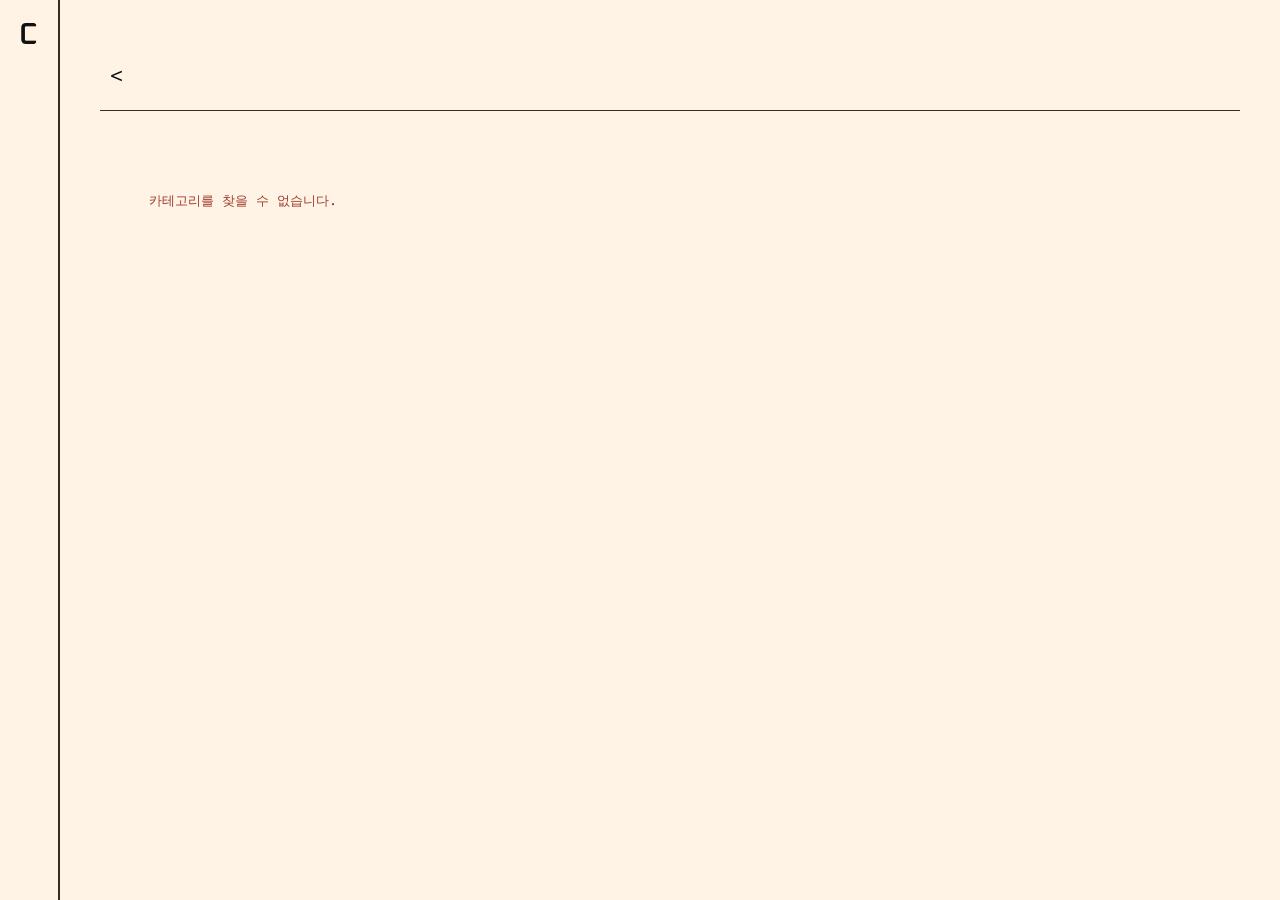
<file: category.html>
<!DOCTYPE html>
<html lang="ko">

<head>
  <meta charset="UTF-8">
  <meta name="viewport" content="width=device-width, initial-scale=1.0">
  <title>Cilantro — Category</title>

  <link rel="preconnect" href="https://fonts.googleapis.com">
  <link rel="preconnect" href="https://fonts.gstatic.com" crossorigin>
  <link
    href="https://fonts.googleapis.com/css2?family=Intel+One+Mono:wght@400;500&family=Oxanium:wght@600&family=Overpass+Mono:wght@500&display=swap"
    rel="stylesheet">

  <link rel="stylesheet" href="main.css">
  <link rel="stylesheet" href="category.css?v=20260920-age-evidence">
</head>

<body>

  <!-- ===== Sidebar ===== -->
  <nav id="sidebar" class="sidebar">
    <div class="sidebar-mark">C</div>

    <div class="sidebar-panel">
      <div class="logo">
        <span class="logo-c">C</span><span class="logo-rest">ilantro</span>
      </div>

      <ul class="menu-list">
        <li><a href="index.html" data-menu="trending">트렌드 영양제</a></li>
        <li><a href="products.html" data-menu="products">제품별로 보기</a></li>
        <li><a href="recommend.html" data-menu="recommend">맞춤 영양제 추천</a></li>
        <li><a href="#" data-menu="search">성분 검색</a></li>
      </ul>
    </div>
  </nav>

  <!-- ===== Main ===== -->
  <main class="page">
    <div class="page-head">
      <a href="products.html" class="back-link" aria-label="뒤로 가기">&lt;</a>
      <h1 class="page-title" id="category-title">&nbsp;</h1>
    </div>

    <hr class="divider">
    <p id="selection-notice" class="selection-notice" hidden></p>
    <section id="age-guidance" class="age-guidance" hidden></section>

    <div class="compare-grid" id="compare-grid">
      <!-- cells injected by category.js -->
    </div>
  </main>

  <script src="common.js"></script>
  <script src="api.js"></script>
  <script src="category.js?v=20260920-age-evidence"></script>
</body>

</html>
</file>
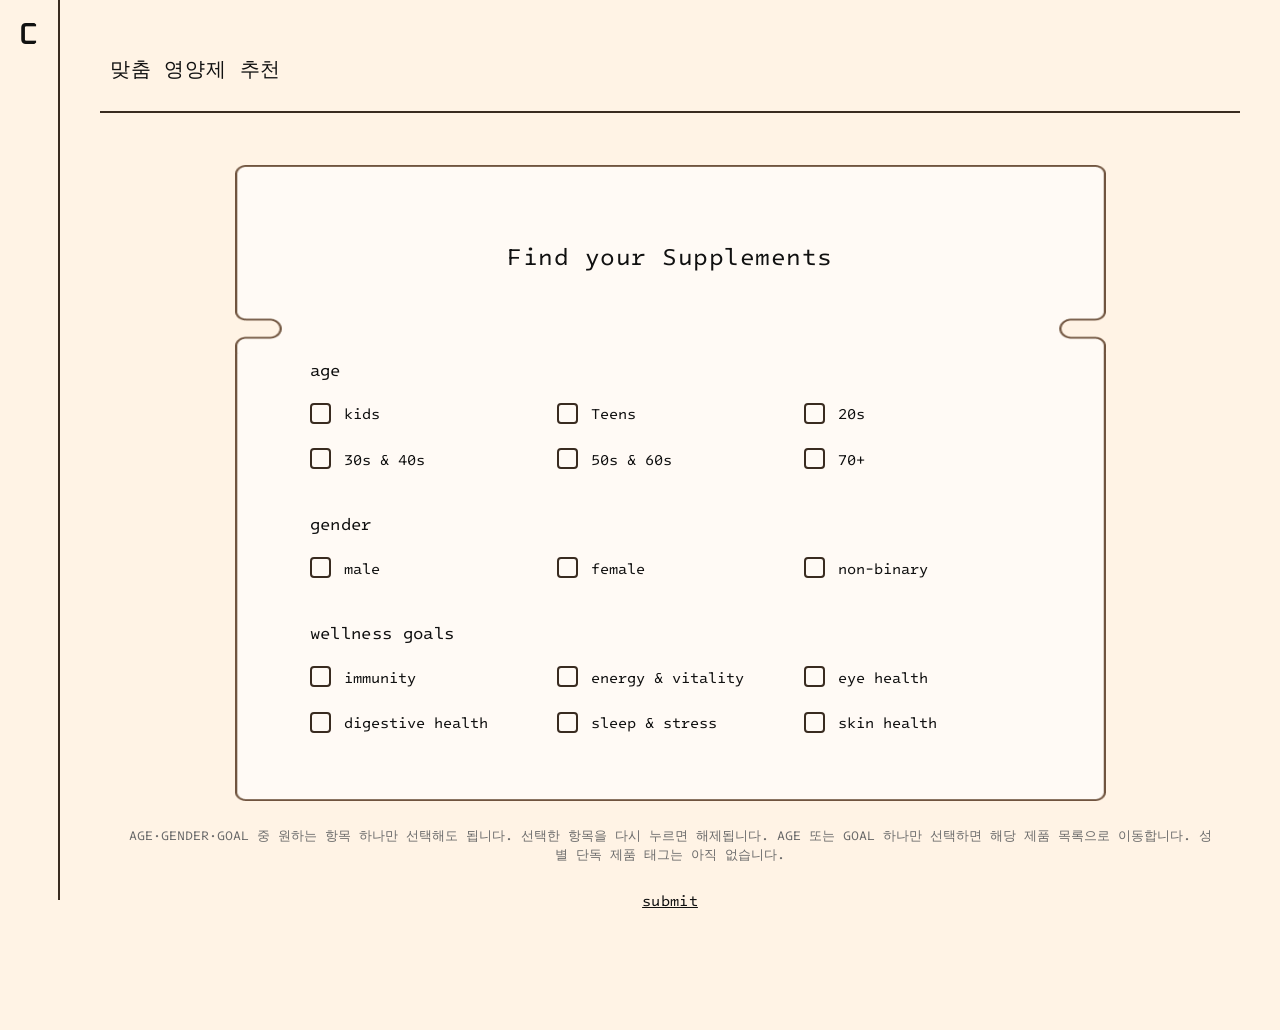
<file: recommend.html>
<!DOCTYPE html>
<html lang="ko">

<head>
  <meta charset="UTF-8">
  <meta name="viewport" content="width=device-width, initial-scale=1.0">
  <title>Cilantro — 맞춤 영양제 추천</title>

  <link rel="preconnect" href="https://fonts.googleapis.com">
  <link rel="preconnect" href="https://fonts.gstatic.com" crossorigin>
  <link
    href="https://fonts.googleapis.com/css2?family=Intel+One+Mono:wght@400;500&family=Oxanium:wght@600&family=Overpass+Mono:wght@500&display=swap"
    rel="stylesheet">

  <link rel="stylesheet" href="main.css">
  <link rel="stylesheet" href="recommend.css">
</head>

<body>

  <!-- ===== Sidebar ===== -->
  <nav id="sidebar" class="sidebar">
    <div class="sidebar-mark">C</div>

    <div class="sidebar-panel">
      <div class="logo">
        <span class="logo-c">C</span><span class="logo-rest">ilantro</span>
      </div>

      <ul class="menu-list">
        <li><a href="index.html" data-menu="trending">트렌드 영양제</a></li>
        <li><a href="products.html" data-menu="products">제품별로 보기</a></li>
        <li><a href="recommend.html" data-menu="recommend">맞춤 영양제 추천</a></li>
        <li><a href="#" data-menu="search">성분 검색</a></li>
      </ul>
    </div>
  </nav>

  <!-- ===== Main ===== -->
  <main class="page">
    <div class="page-head page-head--split">
      <h1 class="page-title">맞춤 영양제 추천</h1>
    </div>

    <hr class="divider">

    <div class="ask-card">
      <h2 class="ask-card-title">Find your Supplements</h2>

      <div class="ask-card-body">
        <fieldset class="ask-group">
          <legend>age</legend>
          <div class="ask-options">
            <label class="ask-option"><input type="radio" name="age" value="kids"><span>kids</span></label>
            <label class="ask-option"><input type="radio" name="age" value="teens"><span>Teens</span></label>
            <label class="ask-option"><input type="radio" name="age" value="20s"><span>20s</span></label>
            <label class="ask-option"><input type="radio" name="age" value="30s-40s"><span>30s & 40s</span></label>
            <label class="ask-option"><input type="radio" name="age" value="50s-60s"><span>50s & 60s</span></label>
            <label class="ask-option"><input type="radio" name="age" value="70-plus"><span>70+</span></label>
          </div>
        </fieldset>

        <fieldset class="ask-group">
          <legend>gender</legend>
          <div class="ask-options">
            <label class="ask-option"><input type="radio" name="gender" value="male"><span>male</span></label>
            <label class="ask-option"><input type="radio" name="gender" value="female"><span>female</span></label>
            <label class="ask-option"><input type="radio" name="gender"
                value="non-binary"><span>non-binary</span></label>
          </div>
        </fieldset>

        <fieldset class="ask-group">
          <legend>wellness goals</legend>
          <div class="ask-options">
            <label class="ask-option"><input type="checkbox" name="goal" value="immunity"><span>immunity</span></label>
            <label class="ask-option"><input type="checkbox" name="goal" value="energy-vitality"><span>energy &
                vitality</span></label>
            <label class="ask-option"><input type="checkbox" name="goal" value="eye-health"><span>eye
                health</span></label>
            <label class="ask-option"><input type="checkbox" name="goal" value="digestive-health"><span>digestive
                health</span></label>
            <label class="ask-option"><input type="checkbox" name="goal" value="sleep-stress"><span>sleep &
                stress</span></label>
            <label class="ask-option"><input type="checkbox" name="goal" value="skin-health"><span>skin
                health</span></label>
          </div>
        </fieldset>
      </div>
    </div>

    <p class="state-message">AGE·GENDER·GOAL 중 원하는 항목 하나만 선택해도 됩니다. 선택한 항목을 다시 누르면 해제됩니다. AGE 또는 GOAL 하나만 선택하면 해당 제품
      목록으로 이동합니다. 성별 단독 제품 태그는 아직 없습니다.</p>
    <div class="ask-submit-row">
      <button type="button" id="ask-submit" class="ask-submit">submit</button>
    </div>
    <p id="ask-status" class="state-message" hidden></p>
  </main>

  <script src="common.js"></script>
  <script src="api.js"></script>
  <script src="recommend.js?v=20260920-optional"></script>
</body>

</html>
</file>
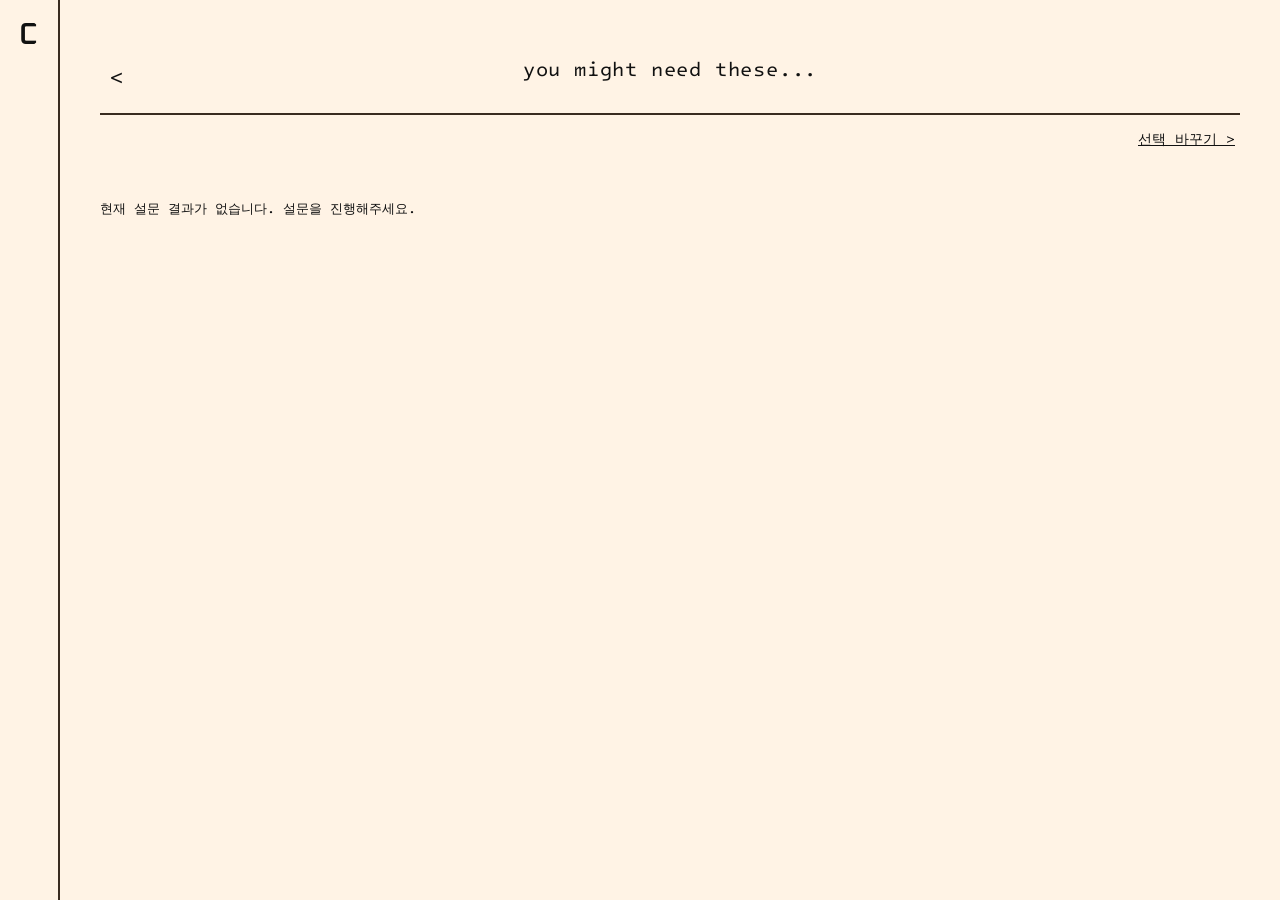
<file: result.html>
<!DOCTYPE html>
<html lang="ko">

<head>
  <meta charset="UTF-8">
  <meta name="viewport" content="width=device-width, initial-scale=1.0">
  <title>Cilantro — results</title>

  <link rel="preconnect" href="https://fonts.googleapis.com">
  <link rel="preconnect" href="https://fonts.gstatic.com" crossorigin>
  <link
    href="https://fonts.googleapis.com/css2?family=Intel+One+Mono:wght@400;500&family=Oxanium:wght@600&family=Overpass+Mono:wght@500&display=swap"
    rel="stylesheet">

  <link rel="stylesheet" href="main.css">
  <link rel="stylesheet" href="result.css?v=20260920-policy3">
</head>

<body>

  <!-- ===== Sidebar ===== -->
  <nav id="sidebar" class="sidebar">
    <div class="sidebar-mark">C</div>

    <div class="sidebar-panel">
      <div class="logo">
        <span class="logo-c">C</span><span class="logo-rest">ilantro</span>
      </div>

      <ul class="menu-list">
        <li><a href="index.html" data-menu="trending">트렌드 영양제</a></li>
        <li><a href="products.html" data-menu="products">제품별로 보기</a></li>
        <li><a href="recommend.html" data-menu="recommend">맞춤 영양제 추천</a></li>
        <li><a href="#" data-menu="search">성분 검색</a></li>
      </ul>
    </div>
  </nav>

  <!-- ===== Main ===== -->
  <main class="page">
    <div class="page-head">
      <a href="recommend.html" class="back-link" aria-label="뒤로 가기">&lt;</a>
      <h1 class="page-title">you might need these...</h1>
    </div>

    <hr class="divider">


    <div class="result-grid" id="result-grid">
      <!-- cards injected by result.js from sessionStorage -->
    </div>
    <section id="result-summary" class="result-summary" aria-live="polite"></section>
  </main>

  <script src="common.js"></script>
  <script src="result.js?v=20260920-optional"></script>
</body>

</html>
</file>
<file: main.css>
/* ==========================================================================
   Cilantro — main.css (shared)
   Tokens, reset, fonts, sidebar and page chrome shared by every page.
   Fonts:
     body        -> Intel One Mono (Regular)
     logo "C"    -> Oxanium (SemiBold)
     logo "ilantro" -> Overpass Mono (Medium)
   ========================================================================== */

:root {
    --ink: #111111;
    --paper: #FFF3E5;
    --line: #392B20;
    --muted: #6b6b6b;
    --accent: #6b5cff;

    --sidebar-collapsed: 60px;
    --sidebar-expanded: 240px;
}

* {
    box-sizing: border-box;
}

html,
body {
    margin: 0;
    padding: 0;
    width: 100%;
    min-height: 100%;
    background: var(--paper);
    color: var(--ink);
}

body {
    font-family: 'Intel One Mono', 'Courier New', monospace;
    font-weight: 400;
    font-size: 13px;
    line-height: 1.5;
    overflow-x: hidden;
}

a {
    color: inherit;
    text-decoration: none;
}


/* not yet */
.menu-list a[data-menu="search"] {
    color: transparent;
}

ul {
    list-style: none;
    margin: 0;
    padding: 0;
}

/* ==========================================================================
   Sidebar
   ========================================================================== */

.sidebar {
    position: fixed;
    top: 0;
    left: 0;
    height: 100vh;
    width: var(--sidebar-collapsed);
    border-right: 2px solid var(--line);
    background: rgba(255, 243, 229, 0.95);
    overflow: hidden;
    z-index: 100;
    transition: width 0.28s ease, background 0.28s ease, box-shadow 0.28s ease;
}

.sidebar:hover {
    width: var(--sidebar-expanded);
    background: rgba(255, 243, 229, 0.95);
    box-shadow: 4px 0 24px rgba(0, 0, 0, 0.08);
    border-right: 1px solid transparent;
}

.sidebar-mark {
    position: absolute;
    top: 20px;
    left: 19px;
    font-family: 'Oxanium', sans-serif;
    font-weight: 600;
    font-size: 30px;
    line-height: 1;
    transition: opacity 0.2s ease;
}

.sidebar:hover .sidebar-mark {
    opacity: 0;
}

.sidebar-panel {
    position: absolute;
    top: 0;
    left: 0;
    width: var(--sidebar-expanded);
    height: 100%;
    padding: 22px 24px;
    opacity: 0;
    transform: translateX(-8px);
    transition: opacity 0.25s ease 0.05s, transform 0.25s ease 0.05s;
}

.sidebar:hover .sidebar-panel {
    opacity: 1;
    transform: translateX(0);
}

.logo {
    font-size: 27px;
    line-height: 1;
    white-space: nowrap;
    margin-bottom: 35px;
}

.logo-c {
    font-family: 'Oxanium', sans-serif;
    font-weight: 600;
}

.logo-rest {
    font-family: 'Overpass Mono', monospace;
    font-weight: 500;
    letter-spacing: 0.01em;
}

.menu-list li {
    margin-bottom: 16px;
}

.menu-list a {
    font-size: 13px;
    letter-spacing: 0.02em;
    transition: opacity 0.15s ease;
}

.menu-list a:hover {
    opacity: 0.55;
}

.menu-list a.active {
    text-decoration: underline;
}

/* ==========================================================================
   Shared utility
   ========================================================================== */

.divider {
    border: none;
    height: 1.5px;
    background: var(--line);
    margin: 0;
}

/* ==========================================================================
   Page / Main
   ========================================================================== */

.page {
    margin-left: var(--sidebar-collapsed);
    min-height: 100vh;
    padding: 48px 40px 120px;
    position: relative;
}

.page-title {
    text-align: center;
    font-size: 37px;
    font-weight: 400;
    letter-spacing: 0.04em;
    margin: 5px 0 0;
}

.page-head {
    position: relative;
    display: flex;
    align-items: center;
    justify-content: center;
}

/* Same page-head box (position/padding) as the centered back-link pages,
   but the title sits left and a secondary action sits right on one row. */
.page-head--split {
    justify-content: space-between;
    margin-bottom: 28px;
}

.page-head--split .page-title {
    text-align: left;
    margin: 5px 0 0;
}

.back-link {
    position: absolute;
    left: 0;
    top: 50%;
    transform: translateY(-50%);
    font-size: 22px;
    line-height: 1;
    padding: 4px 10px;
    text-decoration: none;
    background: none;
    border: none;
    font-family: inherit;
    color: inherit;
    cursor: pointer;
    transition: opacity 0.15s ease;
}

.back-link:hover {
    opacity: 0.55;
}

/* ==========================================================================
   Shared async states (loading / error)
   ========================================================================== */

.state-message {
    text-align: center;
    font-size: 13px;
    color: var(--muted);
    padding: 80px 20px;
}

.state-message.is-error {
    color: #a13b2c;
}

.state-retry {
    display: inline-block;
    margin-top: 14px;
    text-decoration: underline;
    cursor: pointer;
    background: none;
    border: none;
    font-family: inherit;
    font-size: 13px;
    color: inherit;
}
</file>
<file: category.css>
/* ==========================================================================
   Cilantro — category.css
   Generic product-comparison grid for any option (omega-3, vitamin-b,
   immunity, ...). Shares tokens, fonts and sidebar styles with main.css.
   ========================================================================== */


#category-title {
  font-size: 23px;
  margin-bottom: 22px;
}

.back-link {
  padding-bottom: 15px;
}

.compare-grid {
  display: grid;
  grid-template-columns: repeat(4, 1fr);
}

.compare-cell {
  --group-inset: 7.5%;
  display: flex;
  flex-direction: column;
  gap: 22px;
  padding: 31px 20px 35px;
  border-right: 1.5px solid var(--line);
  border-bottom: 1.5px solid var(--line);
  transition: background 0.15s ease;
}

a.compare-cell:hover {
  background: rgba(57, 43, 32, 0.05);
}

.compare-cell:nth-child(4n) {
  border-right: none;
}

.cell-head {
  margin-left: var(--group-inset);
}

.cell-head .brand {
  font-weight: 500;
  font-size: 15px;
  margin-bottom: 5px;
}

.cell-head .product-name {
  font-weight: 400;
  font-size: 15px;
  margin-bottom: 5px;
}

.cell-image {
  display: flex;
  justify-content: center;
  align-items: center;
  padding: 6px 0;
}

.cell-image img {
  width: 110px;
  height: 110px;
  object-fit: contain;
  border: 1.5px solid color-mix(in srgb, var(--line) 70%, transparent);
}

.cell-sub {
  display: flex;
  justify-content: space-between;
  align-items: flex-start;
  gap: 12px;
  margin-left: var(--group-inset);
  margin-right: var(--group-inset);
}

.sub-label {
  font-weight: 500;
  font-size: 12px;
  margin-bottom: 10px;
}

.effects {
  text-align: left;
}

.effects ul {
  list-style: none;
  margin: 0;
  padding-left: 0;
}

.effects li {
  font-size: 12px;
  line-height: 1.7;
}

.size {
  flex-shrink: 0;
  display: flex;
  flex-direction: column;
  align-items: center;
}

.pill-visual {
  display: flex;
  flex-direction: column;
  align-items: center;
}

.pill-visual img {
  display: block;
  height: auto;
}

@media (max-width: 900px) {
  .compare-grid {
    grid-template-columns: repeat(2, 1fr);
  }

  .compare-cell:nth-child(4n) {
    border-right: 1.5px solid var(--line);
  }

  .compare-cell:nth-child(2n) {
    border-right: none;
  }
}

.selection-notice {
  line-height: 1.7;
  font-size: 13px;
  color: #665748;
  margin: 18px 0 24px;
}

.selection-empty {
  grid-column: 1 / -1;
  padding: 40px 20px;
}

.match-reasons {
  margin: 16px var(--group-inset) 0;
  font-size: 12px;
  line-height: 1.7;
  border-top: 1px dashed var(--line);
  padding-top: 10px;
  overflow-wrap: anywhere;
}

.match-reasons p {
  margin: 0 0 8px;
}

.match-caution {
  color: #8b3a24;
}

.age-guidance {
  margin: 24px 0;
  padding: 20px;
  border: 1px solid var(--line);
  line-height: 1.7;
}

.age-guidance h2 {
  font-size: 15px;
}

.age-guidance h3 {
  font-size: 15px;
  margin-bottom: 4px;
}

.age-guidance p,
.age-guidance a {
  font-size: 13px;
}

.age-guidance article {
  padding: 12px 0;
  border-top: 1px dashed var(--line);
}
</file>
<file: recommend.css>
/* ==========================================================================
   Cilantro — recommend.css
   Custom-supplement intake form ("Find your Supplements" card). The card
   border/notches come from images/recommend_askingCard.png; this file only
   places content inside it. Shares tokens, fonts and sidebar styles with
   main.css.
   ========================================================================== */

.page-title {
  font-size: 20px;
  padding-left: 10px;
}

.ask-card {
  width: 871px;
  max-width: 100%;
  margin: 52px auto 0;
  background-image: url("images/recommend_askingCard.png");
  background-size: 100% 100%;
  background-repeat: no-repeat;
}

.ask-card-title {
  margin: 0;
  padding: 73px 31px 47px;
  text-align: center;
  font-size: 24px;
  font-weight: 400;
  letter-spacing: 0.02em;
}

.ask-card-body {
  display: flex;
  flex-direction: column;
  gap: 36px;
  padding: 36px 73px 62px;
}

.ask-group {
  border: none;
  margin-bottom: 5px;
  padding: 0;
}

.ask-group legend {
  padding: 0;
  margin-bottom: 20px;
  font-size: 17px;
  letter-spacing: 0.02em;
}

.ask-options {
  display: grid;
  grid-template-columns: repeat(3, 1fr);
  row-gap: 23px;
  column-gap: 21px;
}

.ask-option {
  display: flex;
  align-items: center;
  gap: 13px;
  font-size: 15px;
  cursor: pointer;
}

.ask-option input {
  appearance: none;
  -webkit-appearance: none;
  position: relative;
  flex: 0 0 auto;
  width: 21px;
  height: 21px;
  margin: 0;
  border: 2px solid var(--line);
  border-radius: 4px;
  cursor: pointer;
}

.ask-option input:checked::after {
  content: "";
  position: absolute;
  left: 5px;
  top: 1px;
  width: 5px;
  height: 10px;
  border: solid var(--line);
  border-width: 0 3px 3px 0;
  transform: rotate(45deg);
}

.state-message {
  margin: 25px;
  padding: 0;
}

.ask-submit-row {
  display: flex;
  justify-content: center;
}

.ask-submit {
  background: none;
  border: none;
  padding: 0;
  font-family: inherit;
  font-size: 15px;
  letter-spacing: 0.02em;
  color: inherit;
  text-decoration: underline;
  cursor: pointer;
}

.ask-submit:hover {
  opacity: 0.55;
}

.ask-submit:disabled {
  cursor: default;
  opacity: 0.45;
}

#ask-status {
  padding: 10px 20px 0;
}

@media (max-width: 760px) {
  .ask-card-body {
    padding: 24px 28px 40px;
  }

  .ask-options {
    grid-template-columns: repeat(2, 1fr);
  }
}
</file>
<file: result.css>
/* ==========================================================================
   Cilantro — result.css
   Recommendation results: cards for the saved-product candidates that
   matched the survey. The card border/notches come from
   images/recommend_resultCard.png; this file only places content inside
   it. Shares tokens, fonts and sidebar styles with main.css.
   ========================================================================== */

.page-title {
  font-size: 20px;
  margin-bottom: 30px;
}

.back-link {
  padding-bottom: 15px;
}


.result-grid {
  display: grid;
  grid-template-columns: repeat(3, minmax(0, 1fr));
  gap: 48px;
  zoom: 0.93;
  margin-top: 25px;
  margin-left: 0;
}

.result-grid .state-message {
  grid-column: 1 / -1;
}

.result-card {
  width: 100%;
  min-height: 580px;
  display: flex;
  flex-direction: column;
  background-image: url("images/recommend_resultCard.png");
  background-size: 100% 100%;
  background-repeat: no-repeat;
}

.result-card-top {
  flex: 0 0 170px;
  display: flex;
  align-items: center;
  justify-content: center;
}

.result-card-top img {
  width: 70px;
  max-width: 50%;
  max-height: 65%;
  object-fit: contain;
  filter: drop-shadow(0 8px 14px rgba(0, 0, 0, 0.08));
}

.result-card-body {
  flex: 1 1 auto;
  display: flex;
  flex-direction: column;
  padding: 20px 28px 28px;
}

.result-name {
  margin: 55px 0 20px;
  font-size: 18px;
  font-weight: 400;
  letter-spacing: 0.02em;
}

.result-desc {
  margin: 0 0 14px;
  font-size: 13px;
  line-height: 1.6;
}

.result-link {
  align-self: flex-start;
  margin-top: 20px;
  font-size: 13px;
  text-decoration: underline;
  letter-spacing: 0.02em;
}

@media (max-width: 900px) {
  .result-grid {
    grid-template-columns: 1fr;
    max-width: 320px;
    margin-left: auto;
    margin-right: auto;
  }
}

.result-summary {
  font-size: 13px;
  line-height: 1.7;
  margin: 25px 0 28px;
}

.result-card details {
  font-size: 12px;
  line-height: 1.7;
  margin-top: 12px;
  overflow-wrap: anywhere;
}

.result-goals {
  font-size: 14px;
}

.result-review-warning {
  color: #853820;
  font-size: 13px;
  line-height: 1.7;
  border-left: 3px solid #853820;
  padding-left: 10px;
}

.result-eligibility {
  font-size: 13px;
  font-weight: bold;
}
</file>
